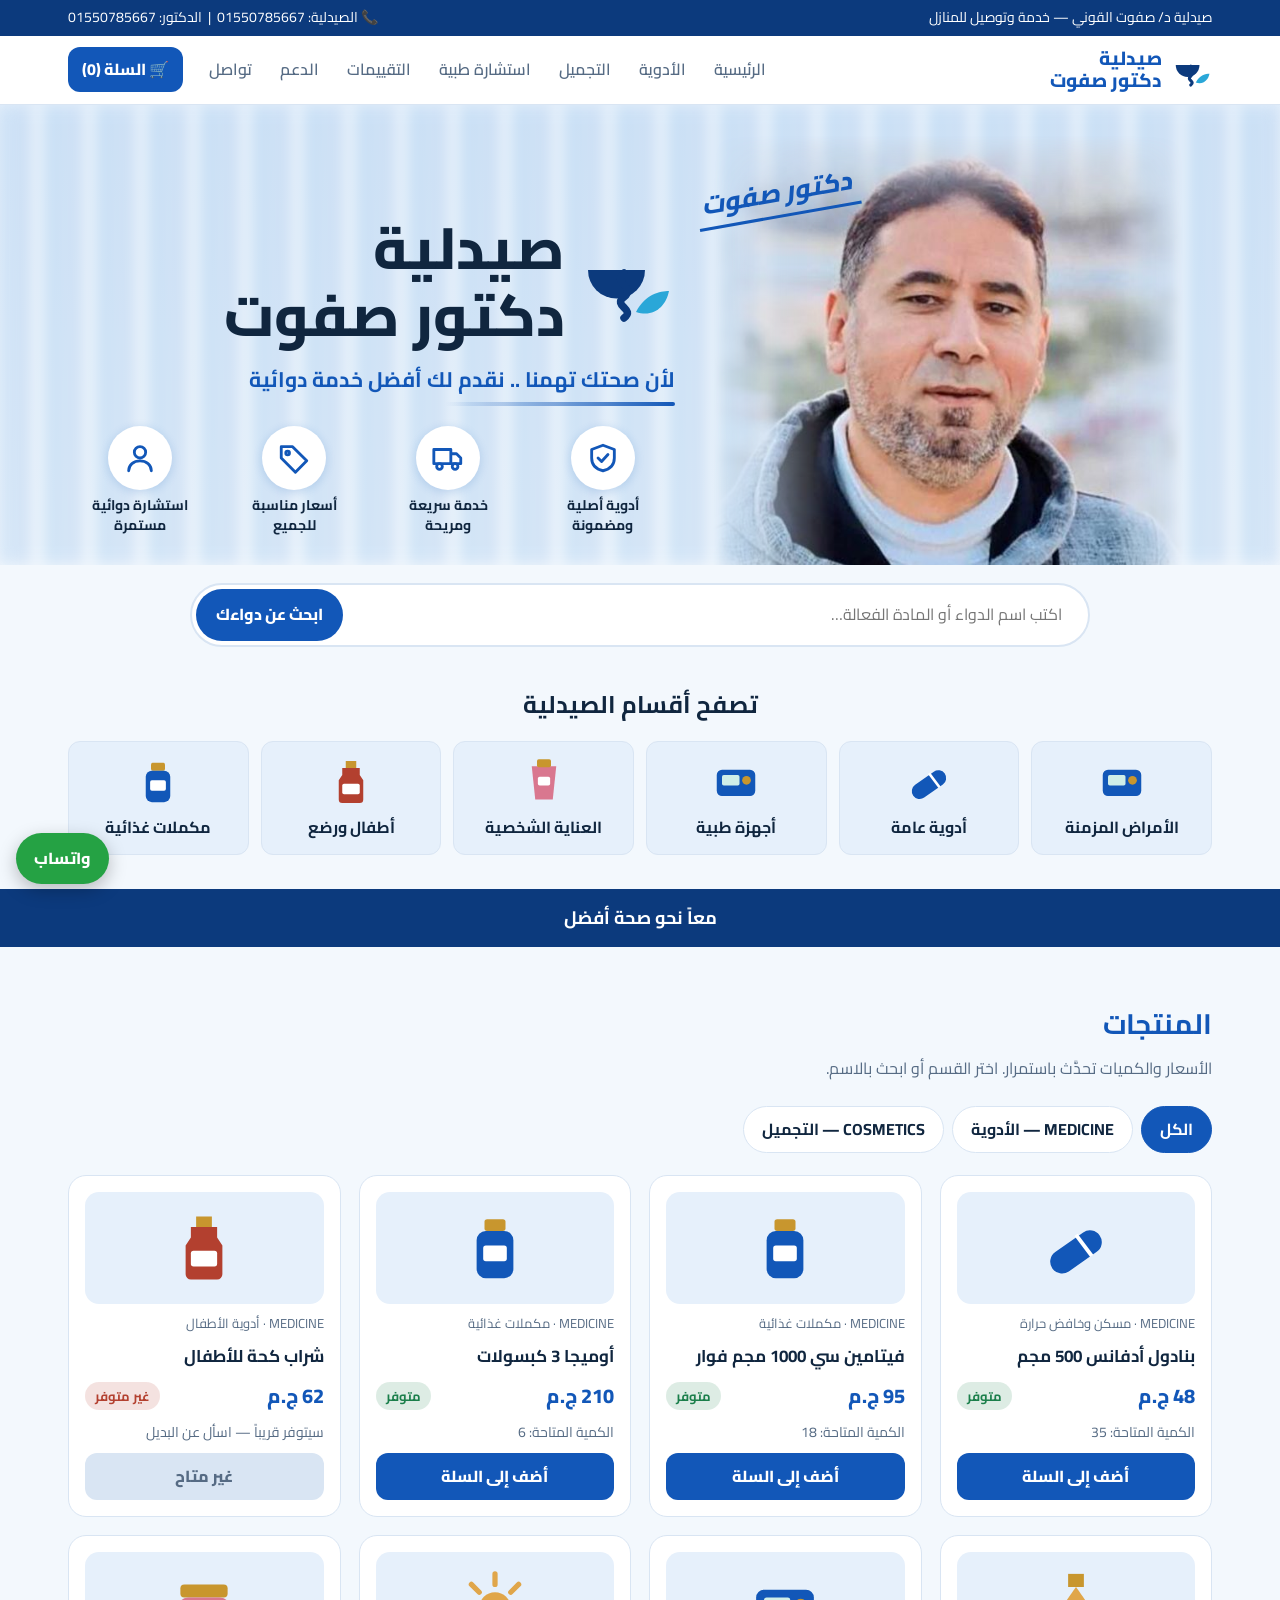
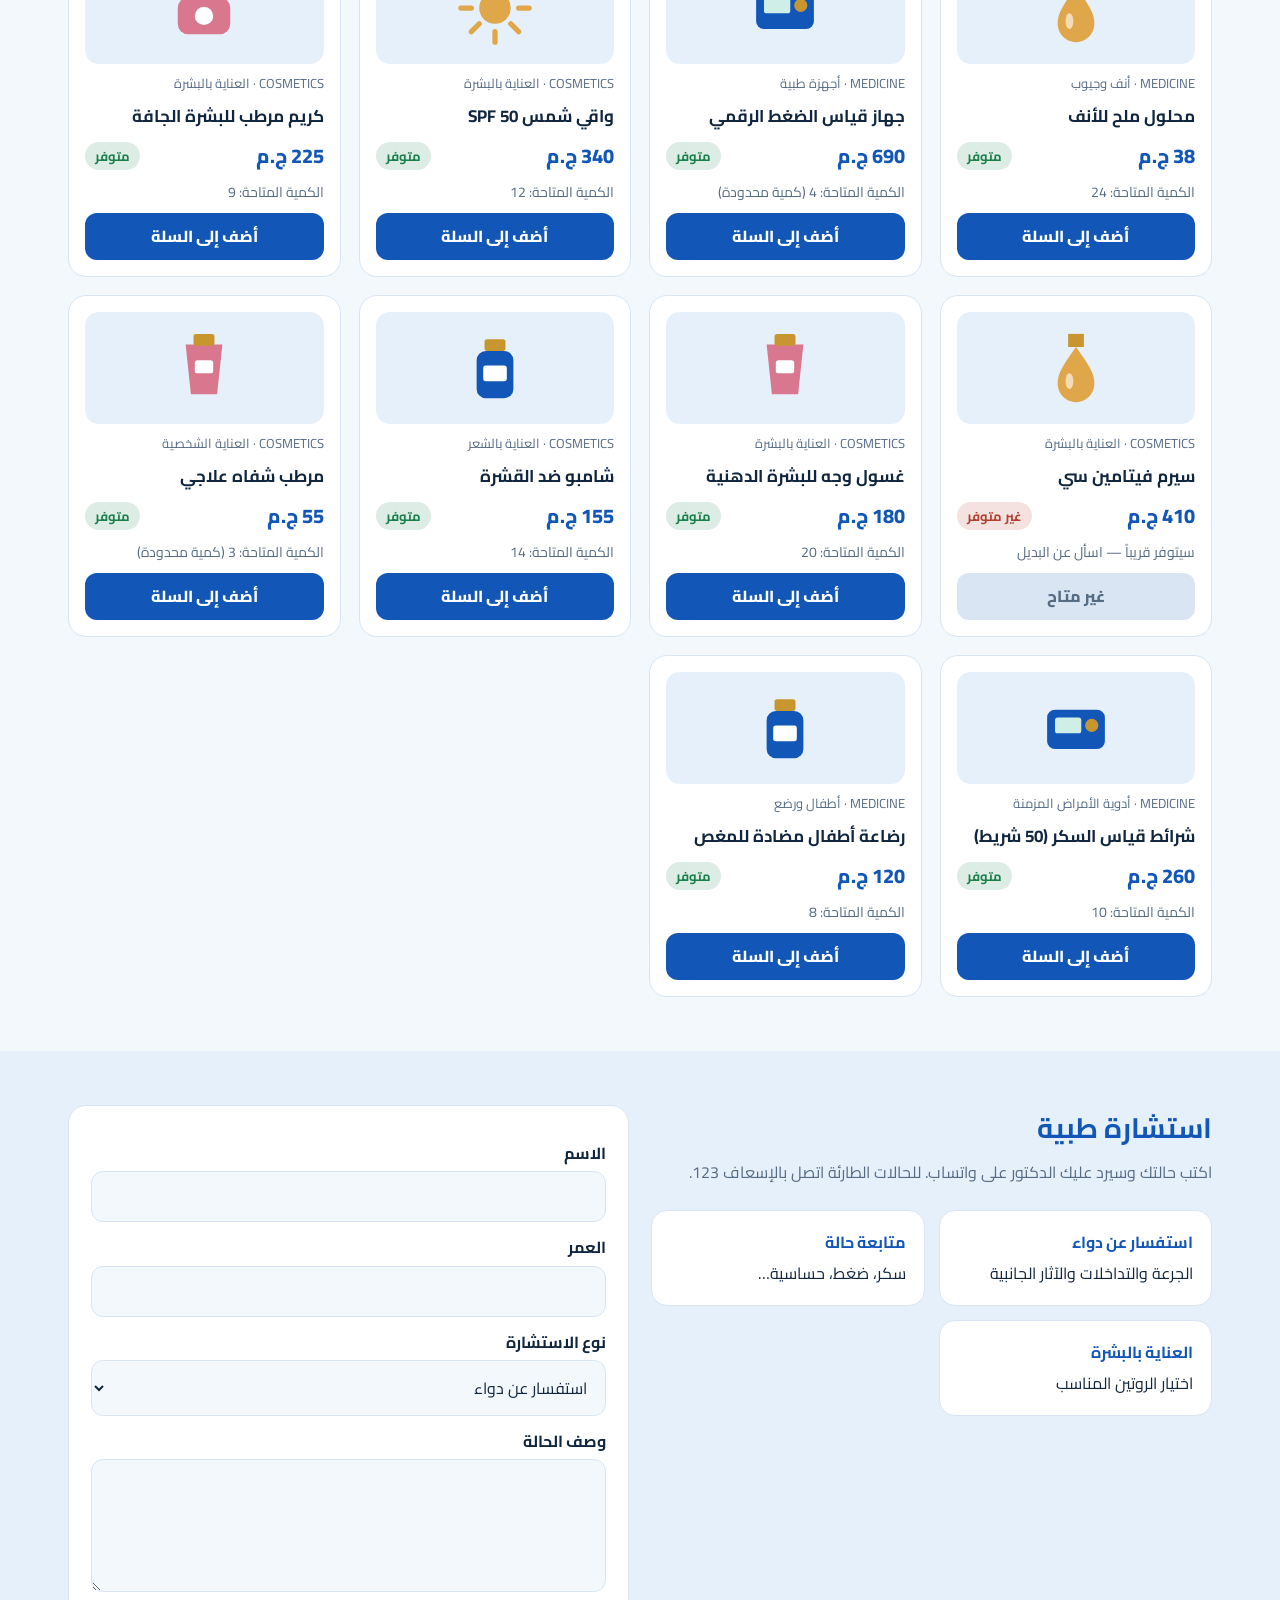
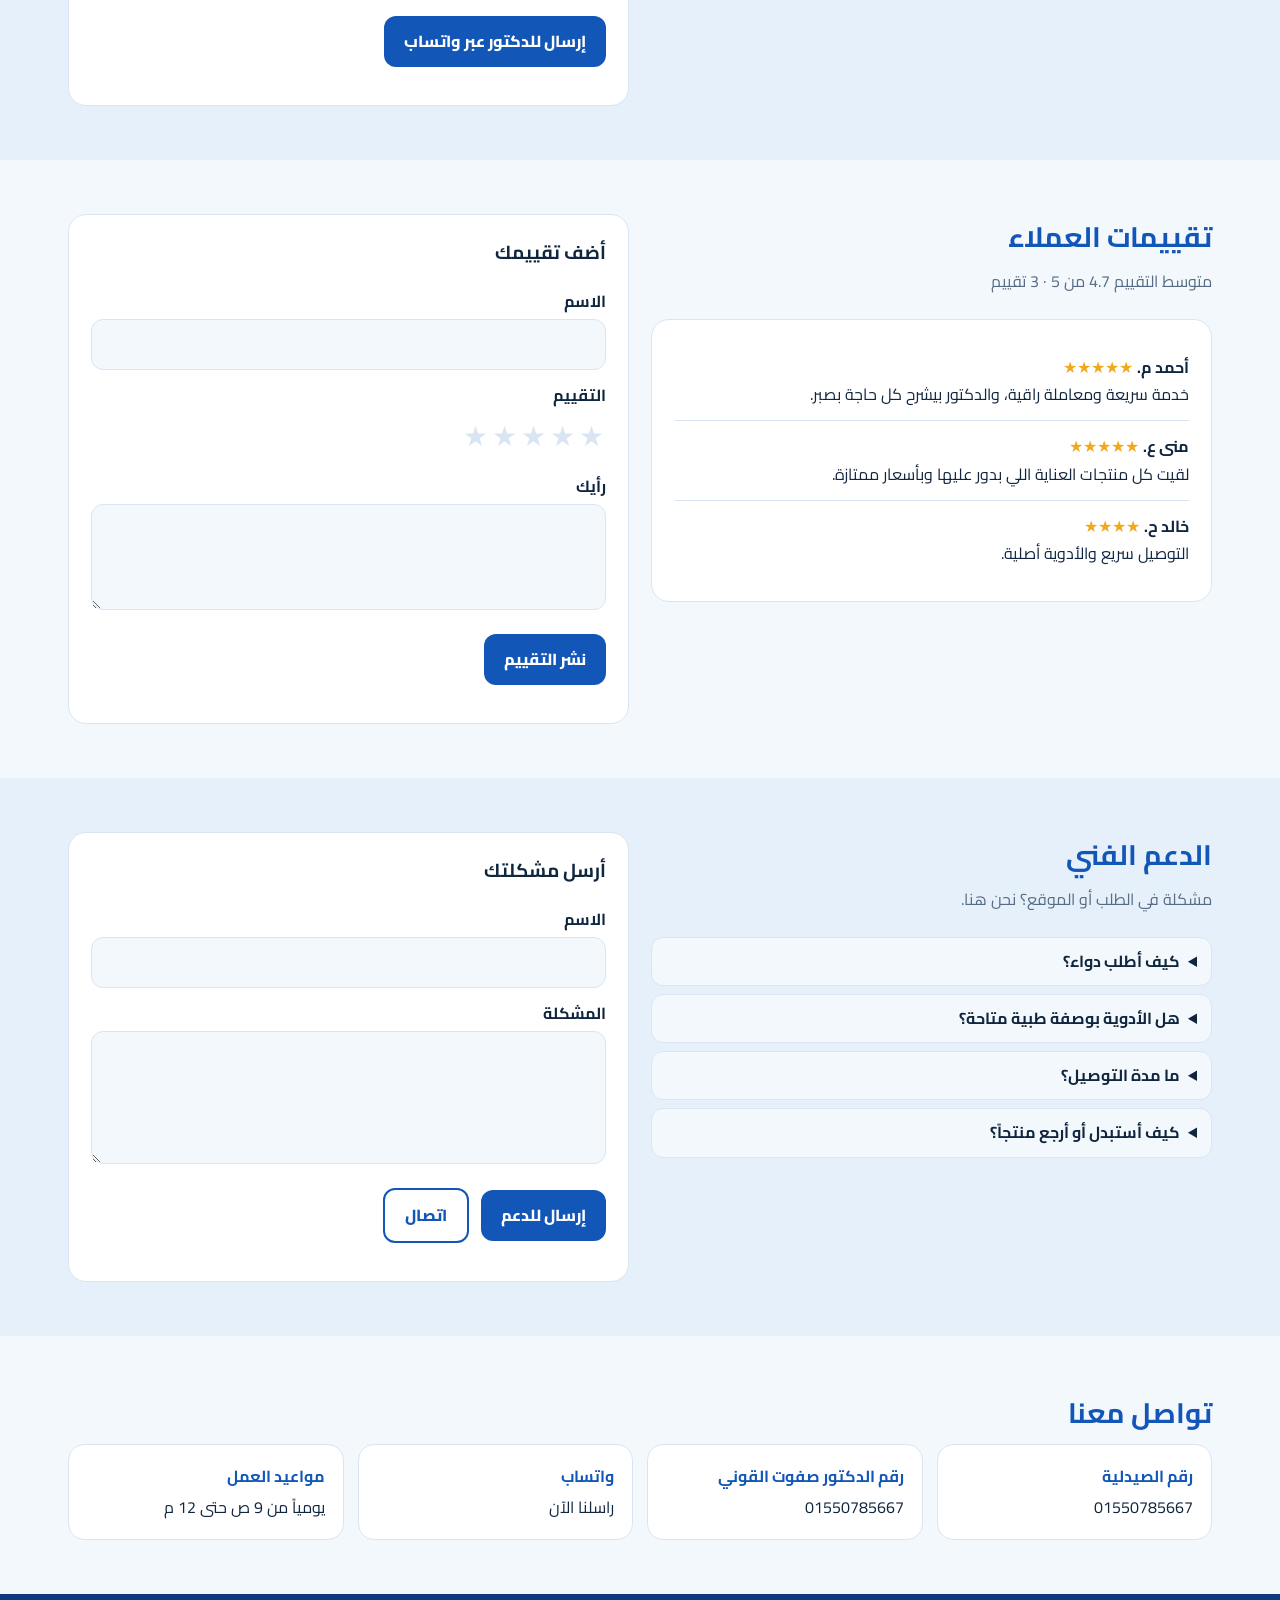
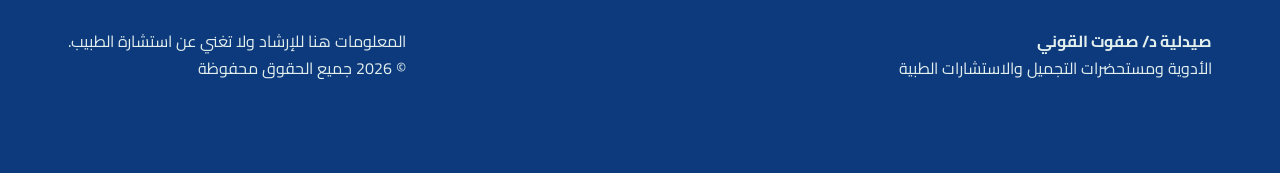
<file: index.html>
<!DOCTYPE html>
<html lang="ar" dir="rtl">
<head>
<meta charset="utf-8">
<meta name="viewport" content="width=device-width, initial-scale=1, viewport-fit=cover">
<title>صيدلية دكتور صفوت — أدوية ومستحضرات تجميل واستشارات طبية</title>
<meta name="description" content="صيدلية دكتور صفوت القوني: أدوية أصلية، مستحضرات تجميل، استشارات طبية وتوصيل سريع. للطلب والاستفسار: 01550785667">
<meta name="theme-color" content="#0c3a7d">
<meta property="og:title" content="صيدلية دكتور صفوت">
<meta property="og:description" content="لأن صحتك تهمنا .. نقدم لك أفضل خدمة دوائية">
<link rel="icon" href="[data-uri]" type="image/svg+xml">
<link rel="preconnect" href="https://fonts.googleapis.com"><link rel="preconnect" href="https://fonts.gstatic.com" crossorigin>
<link href="https://fonts.googleapis.com/css2?family=Cairo:wght@400;600;800&display=swap" rel="stylesheet">
<style>
:root{--bg:#f3f8fd;--card:#fff;--ink:#10263f;--mute:#566b84;--pri:#1257b8;--pri2:#0c3a7d;--gold:#f0a91f;--line:#d9e5f3;--ok:#1b7f4b;--no:#b3402f;--soft:#e6f0fb;box-sizing:border-box;padding-top:env(safe-area-inset-top,0px);padding-bottom:env(safe-area-inset-bottom,0px)}
@media (prefers-color-scheme:dark){:root:not([data-theme="light"]){--bg:#0b1624;--card:#112238;--ink:#e6eefa;--mute:#9bb0cc;--pri:#5aa2ff;--pri2:#0c3a7d;--gold:#f0b94a;--line:#21395a;--ok:#4cc58a;--no:#ef7f6c;--soft:#162c47}}
:root[data-theme="dark"]{--bg:#0b1624;--card:#112238;--ink:#e6eefa;--mute:#9bb0cc;--pri:#5aa2ff;--pri2:#0c3a7d;--gold:#f0b94a;--line:#21395a;--ok:#4cc58a;--no:#ef7f6c;--soft:#162c47}
html{scroll-behavior:smooth;scroll-padding-top:calc(80px + env(safe-area-inset-top,0px))}
*{box-sizing:border-box}
body{margin:0;font-family:Cairo,Tahoma,sans-serif;background:var(--bg);color:var(--ink);line-height:1.7}
a{color:inherit;text-decoration:none}
button,input,select,textarea{font:inherit;color:inherit}
:focus-visible{outline:3px solid var(--gold);outline-offset:2px}
.wrap{max-width:1180px;margin:auto;padding:0 18px}
.top{background:var(--pri2);color:#fff;font-size:14px}
.top .wrap{display:flex;justify-content:space-between;gap:10px;flex-wrap:wrap;padding-top:6px;padding-bottom:6px}
header{position:sticky;top:0;z-index:20;background:var(--card);border-bottom:1px solid var(--line)}
header .wrap{display:flex;align-items:center;gap:14px;height:68px}
.logo{display:flex;align-items:center;gap:10px;font-weight:800;font-size:19px;color:var(--pri)}
.logo i{width:40px;height:40px;border-radius:12px;background:var(--pri);display:grid;place-items:center}
nav{display:flex;gap:4px;margin-inline-start:auto;overflow-x:auto}
nav a{padding:8px 12px;border-radius:10px;font-weight:600;white-space:nowrap;color:var(--mute)}
nav a:hover{background:var(--soft);color:var(--pri)}
.cartbtn{background:var(--pri);color:#fff;border:0;border-radius:12px;padding:9px 14px;font-weight:800;cursor:pointer;white-space:nowrap}
.hero{background:linear-gradient(135deg,var(--pri2),var(--pri));color:#fff;padding:54px 0 64px}
.hero .wrap{display:grid;grid-template-columns:1.3fr 1fr;gap:30px;align-items:center}
.hero h1{font-size:clamp(28px,5vw,46px);line-height:1.3;margin:0 0 12px;font-weight:800}
.hero p{opacity:.9;max-width:520px;margin:0 0 22px}
.btn{display:inline-block;border:0;border-radius:12px;padding:12px 20px;font-weight:800;cursor:pointer;background:var(--pri);color:#fff}
.btn.ghost{background:transparent;color:inherit;border:2px solid currentColor;margin-inline-start:8px}
.btn.pri{background:var(--pri);color:#fff}
.hero .facts{display:grid;grid-template-columns:1fr 1fr;gap:12px}
.fact{background:rgba(255,255,255,.12);border:1px solid rgba(255,255,255,.25);border-radius:16px;padding:16px}
.fact b{display:block;font-size:20px}
section{padding:54px 0}
h2{font-size:28px;margin:0 0 6px;color:var(--pri)}
.sub{color:var(--mute);margin:0 0 24px}
.tools{display:flex;gap:10px;flex-wrap:wrap;margin-bottom:22px}
.tools input{flex:1;min-width:200px;padding:12px 16px;border:1px solid var(--line);border-radius:12px;background:var(--card)}
.tabs{display:flex;gap:8px;flex-wrap:wrap}
.tab{border:1px solid var(--line);background:var(--card);border-radius:999px;padding:9px 18px;font-weight:700;cursor:pointer}
.tab[aria-pressed=true]{background:var(--pri);color:#fff;border-color:var(--pri)}
.grid{display:grid;grid-template-columns:repeat(auto-fill,minmax(235px,1fr));gap:18px}
.card{background:var(--card);border:1px solid var(--line);border-radius:18px;padding:16px;display:flex;flex-direction:column;gap:8px}
.ico{height:112px;border-radius:14px;display:grid;place-items:center;background:var(--soft)}
.ico.c{background:linear-gradient(135deg,#f6e3d4,#f3d3dc)}
@media (prefers-color-scheme:dark){:root:not([data-theme="light"]) .ico.c{background:linear-gradient(135deg,#3b2c33,#2f3a3d)}}
.card h3{margin:0;font-size:17px}
.cat{font-size:13px;color:var(--mute)}
.row{display:flex;justify-content:space-between;align-items:center;gap:8px}
.price{font-weight:800;font-size:20px;color:var(--pri)}
.badge{font-size:13px;font-weight:700;padding:3px 10px;border-radius:999px}
.in{background:color-mix(in srgb,var(--ok) 15%,transparent);color:var(--ok)}
.out{background:color-mix(in srgb,var(--no) 15%,transparent);color:var(--no)}
.qty{font-size:14px;color:var(--mute)}
.add{border:0;border-radius:12px;padding:10px;font-weight:800;cursor:pointer;background:var(--pri);color:#fff}
.add:disabled{background:var(--line);color:var(--mute);cursor:not-allowed}
.rx{font-size:12px;color:var(--gold);font-weight:700}
.two{display:grid;grid-template-columns:1fr 1fr;gap:22px}
.box{background:var(--card);border:1px solid var(--line);border-radius:18px;padding:22px}
label{display:block;font-weight:700;margin:12px 0 4px}
.f{width:100%;padding:11px 14px;border:1px solid var(--line);border-radius:12px;background:var(--bg)}
.stars button{background:none;border:0;font-size:28px;cursor:pointer;color:var(--line);padding:0 2px}
.stars button.on{color:var(--gold)}
.rev{border-bottom:1px solid var(--line);padding:12px 0}
.rev:last-child{border:0}
.gold{color:var(--gold)}
details{border:1px solid var(--line);border-radius:12px;padding:10px 14px;margin-bottom:8px;background:var(--bg)}
summary{cursor:pointer;font-weight:700}
.alt{background:var(--soft)}
.svc{display:grid;grid-template-columns:repeat(auto-fit,minmax(200px,1fr));gap:14px}
.svc div{background:var(--card);border:1px solid var(--line);border-radius:16px;padding:18px}
.svc b{display:block;color:var(--pri);margin-bottom:4px}
footer{background:var(--pri2);color:#e3efed;padding:34px 0 90px}
footer .wrap{display:flex;justify-content:space-between;gap:20px;flex-wrap:wrap}
.drawer{position:fixed;inset:0;background:rgba(0,0,0,.45);display:none;z-index:40}
.drawer.open{display:block}
.panel{position:absolute;top:0;bottom:0;inset-inline-start:0;width:min(400px,100%);background:var(--card);padding:20px;overflow:auto;display:flex;flex-direction:column;gap:10px;padding-top:calc(20px + env(safe-area-inset-top,0px))}
.li{display:flex;justify-content:space-between;align-items:center;gap:8px;border-bottom:1px solid var(--line);padding:8px 0}
.li button{width:28px;height:28px;border-radius:8px;border:1px solid var(--line);background:var(--bg);cursor:pointer}
.float{position:fixed;inset-inline-end:16px;bottom:calc(16px + env(safe-area-inset-bottom,0px));background:#25a244;color:#fff;border-radius:999px;padding:12px 18px;font-weight:800;z-index:15;box-shadow:0 6px 18px rgba(0,0,0,.25)}
.toast{position:fixed;bottom:80px;inset-inline-start:50%;transform:translateX(50%);background:var(--ink);color:var(--bg);padding:10px 18px;border-radius:12px;display:none;z-index:50}
.hero2{position:relative;overflow:hidden;background:linear-gradient(180deg,var(--soft),var(--bg));padding-top:30px}
.hero2:before{content:"";position:absolute;inset:0;background:repeating-linear-gradient(90deg,#8fbdea 0 12px,#e3effb 12px 20px,#4f8fd8 20px 27px,#f4f9fe 27px 42px,#a9d0f0 42px 52px);opacity:.4;filter:blur(8px)}
.hero2 .wrap{position:relative;display:grid;grid-template-columns:1fr 1.15fr;gap:10px;align-items:end}
.hpic{position:relative;display:flex;justify-content:center;align-items:flex-end}
.hpic img{width:min(470px,100%);height:auto;display:block;-webkit-mask-image:linear-gradient(to right,transparent,#000 26%,#000 84%,transparent),linear-gradient(to bottom,transparent,#000 20%);-webkit-mask-composite:source-in;mask-image:linear-gradient(to right,transparent,#000 26%,#000 84%,transparent),linear-gradient(to bottom,transparent,#000 20%);mask-composite:intersect}
.sig{position:absolute;top:36px;inset-inline-end:2%;font-weight:800;font-size:26px;font-style:italic;color:var(--pri);transform:rotate(-10deg);border-bottom:3px solid var(--pri);padding:0 6px}
.htxt{padding-bottom:30px}
.brand{display:flex;align-items:center;gap:14px}
.brand svg{width:96px;height:96px;flex:none}
.hero2 h1{font-size:clamp(34px,6vw,58px);line-height:1.15;margin:0;color:var(--ink);font-weight:800}
.tag{font-size:21px;font-weight:700;color:var(--pri);margin:14px 0 4px}
.line{width:230px;height:4px;border-radius:4px;background:linear-gradient(270deg,var(--pri),transparent)}
.feats{display:grid;grid-template-columns:repeat(4,1fr);gap:10px;margin-top:20px}
.ft{text-align:center;font-weight:700;font-size:14px;line-height:1.4}
.ft i{width:64px;height:64px;border-radius:50%;background:var(--card);display:grid;place-items:center;margin:0 auto 6px;box-shadow:0 2px 10px rgba(18,87,184,.18)}
.sband{padding:18px 0;background:var(--bg)}
.sbox{display:flex;background:var(--card);border:2px solid var(--line);border-radius:999px;padding:4px;max-width:900px;margin:auto}
.sbox input{flex:1;min-width:0;border:0;background:none;padding:12px 22px}
.sbox .btn{border-radius:999px}
.cats{padding:20px 0 34px;background:var(--bg)}
.cats h2{text-align:center;color:var(--ink);font-size:24px;margin-bottom:16px}
.tiles{display:grid;grid-template-columns:repeat(auto-fit,minmax(150px,1fr));gap:12px}
.tile{background:var(--soft);border:1px solid var(--line);border-radius:12px;padding:12px;display:flex;flex-direction:column;align-items:center;gap:4px;font-weight:700;cursor:pointer}
.tile:hover{border-color:var(--pri)}
.strip{background:var(--pri2);color:#fff;text-align:center;padding:14px;font-weight:700;font-size:18px}
@media(max-width:820px){.hero2 .wrap{grid-template-columns:1fr}.hpic{order:2}.brand svg{width:70px;height:70px}}
@media(max-width:520px){.feats{grid-template-columns:repeat(2,1fr)}}
.ico{position:relative}
.disc{position:absolute;top:8px;inset-inline-start:8px;background:var(--no);color:#fff;border-radius:8px;padding:2px 9px;font-size:13px}
.old{color:var(--mute);font-size:14px;font-weight:400}
@media(max-width:820px){.hero .wrap,.two{grid-template-columns:1fr}.logo span small{display:none}}
@media (prefers-reduced-motion:reduce){html{scroll-behavior:auto}}
</style>
</head>
<body><svg width="0" height="0" style="position:absolute" aria-hidden="true"><symbol id="lg" viewBox="0 0 64 64"><path d="M6 24h38a19 19 0 0 1-38 0z" fill="#0c3a7d"/><path d="M30 26c-8 6 8 10 0 16s8 8 0 14" stroke="#0c3a7d" stroke-width="5" fill="none" stroke-linecap="round"/><path d="M38 52c6-12 16-14 22-14-2 10-10 18-22 14z" fill="#2aa7d8"/></symbol></svg>
<div class="top"><div class="wrap"><span>صيدلية د/ صفوت القوني — خدمة وتوصيل للمنازل</span><span>📞 الصيدلية: <a href="tel:01550785667">01550785667</a> &nbsp;|&nbsp; الدكتور: <a href="tel:01550785667">01550785667</a></span></div></div>
<header><div class="wrap">
<a href="#top" class="logo"><svg width="40" height="40" viewBox="0 0 64 64" aria-hidden="true"><use href="#lg"/></svg><span style="line-height:1.15">صيدلية<br>دكتور صفوت</span></a>
<nav><a href="#top">الرئيسية</a><a href="#medicine">الأدوية</a><a href="#cosmetics">التجميل</a><a href="#consult">استشارة طبية</a><a href="#reviews">التقييمات</a><a href="#support">الدعم</a><a href="#contact">تواصل</a></nav>
<button class="cartbtn" id="openCart" aria-label="فتح السلة">🛒 السلة (<span id="cnt">0</span>)</button>
</div></header>

<div class="hero2" id="top"><div class="wrap">
<div class="hpic"><img src="[data-uri]" width="560" height="513" alt="الدكتور صفوت القوني"><span class="sig">دكتور صفوت</span></div>
<div class="htxt"><div class="brand"><svg viewBox="0 0 64 64" aria-hidden="true"><use href="#lg"/></svg><h1>صيدلية<br>دكتور صفوت</h1></div>
<div class="tag">لأن صحتك تهمنا .. نقدم لك أفضل خدمة دوائية</div><div class="line"></div>
<div class="feats"><div class="ft"><i><svg width="34" height="34" viewBox="0 0 24 24" fill="none" stroke="#1257b8" stroke-width="2" stroke-linecap="round" stroke-linejoin="round"><path d="M12 3l8 3v6c0 5-3.5 8-8 9-4.5-1-8-4-8-9V6z"/><path d="M8.5 12l2.5 2.5 4.5-5"/></svg></i>أدوية أصلية<br>ومضمونة</div>
<div class="ft"><i><svg width="34" height="34" viewBox="0 0 24 24" fill="none" stroke="#1257b8" stroke-width="2" stroke-linecap="round" stroke-linejoin="round"><path d="M2 6h12v10H2zM14 9h4l3 3v4h-7"/><circle cx="6" cy="18" r="2"/><circle cx="17" cy="18" r="2"/></svg></i>خدمة سريعة<br>ومريحة</div>
<div class="ft"><i><svg width="34" height="34" viewBox="0 0 24 24" fill="none" stroke="#1257b8" stroke-width="2" stroke-linecap="round" stroke-linejoin="round"><path d="M3 12V4h8l10 10-8 8z"/><circle cx="7.5" cy="8.5" r="1.3"/></svg></i>أسعار مناسبة<br>للجميع</div>
<div class="ft"><i><svg width="34" height="34" viewBox="0 0 24 24" fill="none" stroke="#1257b8" stroke-width="2" stroke-linecap="round" stroke-linejoin="round"><circle cx="12" cy="8" r="4"/><path d="M4 21c0-4 3.5-7 8-7s8 3 8 7"/></svg></i>استشارة دوائية<br>مستمرة</div></div></div>
</div></div>
<div class="sband"><div class="wrap"><div class="sbox"><input id="q" type="search" placeholder="اكتب اسم الدواء أو المادة الفعالة…" aria-label="بحث"><button class="btn" id="sgo" type="button">ابحث عن دواءك</button></div></div></div>
<div class="cats"><div class="wrap"><h2>تصفح أقسام الصيدلية</h2><div class="tiles" id="tiles"></div></div></div>
<div class="strip">معاً نحو صحة أفضل</div>

<section id="shop"><div class="wrap">
<h2>المنتجات</h2><p class="sub">الأسعار والكميات تحدَّث باستمرار. اختر القسم أو ابحث بالاسم.</p>
<div class="tools"><div class="tabs" id="tabs">
<button class="tab" aria-pressed="true" data-c="all">الكل</button><button class="tab" aria-pressed="false" data-c="med">MEDICINE — الأدوية</button><button class="tab" aria-pressed="false" data-c="cos">COSMETICS — التجميل</button></div></div>
<div id="medicine"></div>
<div class="grid" id="grid"></div>
<div id="cosmetics"></div>
</div></section>

<section class="alt" id="consult"><div class="wrap two">
<div><h2>استشارة طبية</h2><p class="sub">اكتب حالتك وسيرد عليك الدكتور على واتساب. للحالات الطارئة اتصل بالإسعاف 123.</p>
<div class="svc"><div><b>استفسار عن دواء</b>الجرعة والتداخلات والآثار الجانبية</div><div><b>متابعة حالة</b>سكر، ضغط، حساسية…</div><div><b>العناية بالبشرة</b>اختيار الروتين المناسب</div></div></div>
<form class="box" id="cform" onsubmit="return false"><label for="cn">الاسم</label><input class="f" id="cn" required>
<label for="ca">العمر</label><input class="f" id="ca" type="number" min="0" max="120">
<label for="ct">نوع الاستشارة</label><select class="f" id="ct"><option>استفسار عن دواء</option><option>متابعة حالة مرضية</option><option>العناية بالبشرة والجمال</option><option>أخرى</option></select>
<label for="cm">وصف الحالة</label><textarea class="f" id="cm" rows="4" required></textarea>
<p><button class="btn pri" id="csend" type="button">إرسال للدكتور عبر واتساب</button></p></form>
</div></section>

<section id="reviews"><div class="wrap two">
<div><h2>تقييمات العملاء</h2><p class="sub" id="avg"></p><div class="box" id="rlist"></div></div>
<form class="box" onsubmit="return false"><h3 style="margin-top:0">أضف تقييمك</h3>
<label for="rn">الاسم</label><input class="f" id="rn">
<label>التقييم</label><div class="stars" id="stars" role="radiogroup" aria-label="التقييم"></div>
<label for="rt">رأيك</label><textarea class="f" id="rt" rows="3"></textarea>
<p><button class="btn pri" id="rsend" type="button">نشر التقييم</button></p></form>
</div></section>

<section class="alt" id="support"><div class="wrap two">
<div><h2>الدعم الفني</h2><p class="sub">مشكلة في الطلب أو الموقع؟ نحن هنا.</p>
<details><summary>كيف أطلب دواء؟</summary><p>أضف المنتجات إلى السلة ثم اضغط «إرسال الطلب» ليصلنا على واتساب ونؤكد معك.</p></details>
<details><summary>هل الأدوية بوصفة طبية متاحة؟</summary><p>نعم، ويلزم إرسال صورة الروشتة عند التأكيد.</p></details>
<details><summary>ما مدة التوصيل؟</summary><p>غالباً خلال ساعات داخل نطاق التوصيل، ويُؤكَّد وقتياً عند الطلب.</p></details>
<details><summary>كيف أستبدل أو أرجع منتجاً؟</summary><p>تواصل معنا خلال 24 ساعة وسنساعدك وفق سياسة الصيدلية.</p></details></div>
<form class="box" onsubmit="return false"><h3 style="margin-top:0">أرسل مشكلتك</h3>
<label for="sn">الاسم</label><input class="f" id="sn"><label for="sm">المشكلة</label><textarea class="f" id="sm" rows="4"></textarea>
<p><button class="btn pri" id="ssend" type="button">إرسال للدعم</button> <a class="btn ghost" style="color:var(--pri)" href="tel:01550785667">اتصال</a></p></form>
</div></section>

<section id="contact"><div class="wrap"><h2>تواصل معنا</h2>
<div class="svc"><div><b>رقم الصيدلية</b><a href="tel:01550785667">01550785667</a></div><div><b>رقم الدكتور صفوت القوني</b><a href="tel:01550785667">01550785667</a></div><div><b>واتساب</b><a href="https://wa.me/201550785667" target="_blank" rel="noopener">راسلنا الآن</a></div><div><b>مواعيد العمل</b>يومياً من 9 ص حتى 12 م</div></div></div></section>

<footer><div class="wrap"><div><b>صيدلية د/ صفوت القوني</b><br>الأدوية ومستحضرات التجميل والاستشارات الطبية</div><div>المعلومات هنا للإرشاد ولا تغني عن استشارة الطبيب.<br>© <span id="yr"></span> جميع الحقوق محفوظة</div></div></footer>
<a class="float" href="https://wa.me/201550785667" target="_blank" rel="noopener">واتساب</a>
<div class="toast" id="toast"></div>

<div class="drawer" id="drawer"><div class="panel"><div class="row"><h3 style="margin:0">سلة الطلبات</h3><button class="tab" id="closeCart">إغلاق</button></div>
<div id="items"></div><div class="row"><b>الإجمالي</b><b class="price" id="tot">0 ج.م</b></div>
<label for="an">الاسم</label><input class="f" id="an"><label for="ad">العنوان / رقم الهاتف</label><input class="f" id="ad">
<button class="btn pri" id="order">إرسال الطلب عبر واتساب</button></div></div>

<script>
/* ===== بيانات المنتجات: عدّل هنا ===== */
window.PRODUCTS = [
 {
  "id": 1,
  "n": "بنادول أدفانس 500 مجم",
  "c": "med",
  "k": "مسكن وخافض حرارة",
  "p": 48,
  "q": 35,
  "i": "pill",
  "d": 0
 },
 {
  "id": 2,
  "n": "فيتامين سي 1000 مجم فوار",
  "c": "med",
  "k": "مكملات غذائية",
  "p": 95,
  "q": 18,
  "i": "bottle",
  "d": 0
 },
 {
  "id": 3,
  "n": "أوميجا 3 كبسولات",
  "c": "med",
  "k": "مكملات غذائية",
  "p": 210,
  "q": 6,
  "i": "bottle",
  "d": 0
 },
 {
  "id": 4,
  "n": "شراب كحة للأطفال",
  "c": "med",
  "k": "أدوية الأطفال",
  "p": 62,
  "q": 0,
  "i": "syrup",
  "d": 0
 },
 {
  "id": 5,
  "n": "محلول ملح للأنف",
  "c": "med",
  "k": "أنف وجيوب",
  "p": 38,
  "q": 24,
  "i": "drop",
  "d": 0
 },
 {
  "id": 6,
  "n": "جهاز قياس الضغط الرقمي",
  "c": "med",
  "k": "أجهزة طبية",
  "p": 690,
  "q": 4,
  "i": "bp",
  "d": 0
 },
 {
  "id": 7,
  "n": "واقي شمس SPF 50",
  "c": "cos",
  "k": "العناية بالبشرة",
  "p": 340,
  "q": 12,
  "i": "sun",
  "d": 0
 },
 {
  "id": 8,
  "n": "كريم مرطب للبشرة الجافة",
  "c": "cos",
  "k": "العناية بالبشرة",
  "p": 225,
  "q": 9,
  "i": "jar",
  "d": 0
 },
 {
  "id": 9,
  "n": "سيرم فيتامين سي",
  "c": "cos",
  "k": "العناية بالبشرة",
  "p": 410,
  "q": 0,
  "i": "drop",
  "d": 0
 },
 {
  "id": 10,
  "n": "غسول وجه للبشرة الدهنية",
  "c": "cos",
  "k": "العناية بالبشرة",
  "p": 180,
  "q": 20,
  "i": "tube",
  "d": 0
 },
 {
  "id": 11,
  "n": "شامبو ضد القشرة",
  "c": "cos",
  "k": "العناية بالشعر",
  "p": 155,
  "q": 14,
  "i": "bottle",
  "d": 0
 },
 {
  "id": 12,
  "n": "مرطب شفاه علاجي",
  "c": "cos",
  "k": "العناية الشخصية",
  "p": 55,
  "q": 3,
  "i": "tube",
  "d": 0
 },
 {
  "id": 13,
  "n": "شرائط قياس السكر (50 شريط)",
  "c": "med",
  "k": "أدوية الأمراض المزمنة",
  "p": 260,
  "q": 10,
  "i": "bp",
  "d": 0
 },
 {
  "id": 14,
  "n": "رضاعة أطفال مضادة للمغص",
  "c": "med",
  "k": "أطفال ورضع",
  "p": 120,
  "q": 8,
  "i": "bottle",
  "d": 0
 }
];
</script>
<script>
var PH="201550785667";
var ICONS={pill:'<rect x="10" y="26" width="44" height="18" rx="9" transform="rotate(-35 32 35)" fill="#1257b8"/><path d="M32 22l12 16" stroke="#fff" stroke-width="3"/>',
bottle:'<rect x="24" y="10" width="16" height="9" rx="2" fill="#c8962e"/><rect x="18" y="19" width="28" height="36" rx="7" fill="#1257b8"/><rect x="23" y="30" width="18" height="12" rx="2" fill="#fff"/>',
syrup:'<rect x="26" y="8" width="12" height="8" fill="#c8962e"/><path d="M22 16h20v8l4 6v22a4 4 0 0 1-4 4H22a4 4 0 0 1-4-4V30l4-6z" fill="#b3402f"/><rect x="22" y="34" width="20" height="12" rx="2" fill="#fff"/>',
tube:'<path d="M18 14h28l-4 38H22z" fill="#d9778f"/><rect x="24" y="6" width="16" height="9" rx="2" fill="#c8962e"/><rect x="25" y="26" width="14" height="10" rx="2" fill="#fff"/>',
jar:'<rect x="14" y="14" width="36" height="10" rx="3" fill="#c8962e"/><rect x="12" y="24" width="40" height="28" rx="8" fill="#d9778f"/><circle cx="32" cy="38" r="7" fill="#fff"/>',
drop:'<rect x="26" y="6" width="12" height="10" fill="#c8962e"/><path d="M32 16c10 14 14 20 14 28a14 14 0 0 1-28 0c0-8 4-14 14-28z" fill="#e0a64a"/><ellipse cx="27" cy="42" rx="3" ry="6" fill="#fff" opacity=".6"/>',
sun:'<circle cx="32" cy="32" r="12" fill="#e0a64a"/><g stroke="#e0a64a" stroke-width="4" stroke-linecap="round"><path d="M32 6v8M32 50v8M6 32h8M50 32h8M14 14l6 6M44 44l6 6M14 50l6-6M44 20l6-6"/></g>',
bp:'<rect x="10" y="18" width="44" height="30" rx="6" fill="#1257b8"/><rect x="16" y="24" width="20" height="12" rx="2" fill="#cfeee8"/><circle cx="44" cy="30" r="5" fill="#c8962e"/>'};
var P=window.PRODUCTS||[];
function fp(x){return Math.round(x.p*(100-(x.d||0))/100)}
var cart={},cat="all",$=function(i){return document.getElementById(i)};
function toast(t){var e=$("toast");e.textContent=t;e.style.display="block";setTimeout(function(){e.style.display="none"},2200)}
function render(){var s=$("q").value.trim(),h="";
P.forEach(function(x){if(cat!="all"&&x.c!=cat)return;if(s&&x.n.indexOf(s)<0&&x.k.indexOf(s)<0)return;
var a=x.q>0;h+='<article class="card"><div class="ico '+x.c+'">'+(x.d>0?'<b class="disc">خصم '+x.d+'%</b>':'')+'<svg width="84" height="84" viewBox="0 0 64 64" aria-hidden="true">'+ICONS[x.i]+'</svg></div><span class="cat">'+(x.c=="med"?"MEDICINE":"COSMETICS")+" · "+x.k+'</span><h3>'+x.n+'</h3><div class="row"><span class="price">'+fp(x)+' ج.م'+(x.d>0?' <s class="old">'+x.p+'</s>':'')+'</span><span class="badge '+(a?"in":"out")+'">'+(a?"متوفر":"غير متوفر")+'</span></div><span class="qty">'+(a?"الكمية المتاحة: "+x.q+(x.q<=5?" (كمية محدودة)":""):"سيتوفر قريباً — اسأل عن البديل")+'</span><button class="add" '+(a?"":"disabled")+' onclick="add('+x.id+')">'+(a?"أضف إلى السلة":"غير متاح")+'</button></article>'});
$("grid").innerHTML=h||'<p>لا توجد نتائج. جرّب كلمة أخرى أو اسأل الدكتور عن البديل.</p>'}
function find(id){return P.filter(function(x){return x.id==id})[0]}
function add(id){var x=find(id);if((cart[id]||0)>=x.q){toast("وصلت للحد الأقصى المتاح");return}cart[id]=(cart[id]||0)+1;upd();toast("تمت الإضافة إلى السلة")}
function chg(id,d){var x=find(id),n=(cart[id]||0)+d;if(n<=0)delete cart[id];else if(n<=x.q)cart[id]=n;upd()}
function upd(){var c=0,t=0,h="";for(var id in cart){var x=find(id);c+=cart[id];t+=cart[id]*fp(x);h+='<div class="li"><span>'+x.n+'</span><span><button onclick="chg('+id+',-1)" aria-label="إنقاص">−</button> '+cart[id]+' <button onclick="chg('+id+',1)" aria-label="زيادة">+</button></span></div>'}
$("cnt").textContent=c;$("tot").textContent=t+" ج.م";$("items").innerHTML=h||"<p>السلة فارغة.</p>"}
function wa(t){window.open("https://wa.me/"+PH+"?text="+encodeURIComponent(t),"_blank")}
$("tabs").onclick=function(e){var b=e.target.closest(".tab");if(!b)return;cat=b.dataset.c;[].forEach.call(this.children,function(x){x.setAttribute("aria-pressed",x==b)});render()};
$("q").oninput=render;
$("openCart").onclick=function(){$("drawer").classList.add("open")};
$("closeCart").onclick=function(){$("drawer").classList.remove("open")};
$("drawer").onclick=function(e){if(e.target==this)this.classList.remove("open")};
$("order").onclick=function(){if(!Object.keys(cart).length){toast("السلة فارغة");return}var t="طلب جديد من الموقع:\n",s=0;for(var id in cart){var x=find(id);t+="- "+x.n+" × "+cart[id]+"\n";s+=cart[id]*fp(x)}t+="الإجمالي: "+s+" ج.م\nالاسم: "+$("an").value+"\nالعنوان/الهاتف: "+$("ad").value;wa(t)};
$("csend").onclick=function(){if(!$("cn").value||!$("cm").value){toast("أكمل الاسم ووصف الحالة");return}wa("استشارة طبية\nالاسم: "+$("cn").value+"\nالعمر: "+$("ca").value+"\nالنوع: "+$("ct").value+"\nالحالة: "+$("cm").value)};
$("ssend").onclick=function(){if(!$("sm").value){toast("اكتب المشكلة أولاً");return}wa("دعم فني\nالاسم: "+$("sn").value+"\nالمشكلة: "+$("sm").value)};
/* reviews */
var R=[{n:"أحمد م.",s:5,t:"خدمة سريعة ومعاملة راقية، والدكتور بيشرح كل حاجة بصبر."},{n:"منى ع.",s:5,t:"لقيت كل منتجات العناية اللي بدور عليها وبأسعار ممتازة."},{n:"خالد ح.",s:4,t:"التوصيل سريع والأدوية أصلية."}],rate=0;
try{var sv=JSON.parse(localStorage.getItem("rv")||"null");if(sv)R=sv}catch(e){}
var sh="";for(var i=1;i<=5;i++)sh+='<button type="button" role="radio" aria-label="'+i+' نجوم" data-v="'+i+'">★</button>';$("stars").innerHTML=sh;
$("stars").onclick=function(e){var b=e.target.closest("button");if(!b)return;rate=+b.dataset.v;[].forEach.call(this.children,function(x){x.className=+x.dataset.v<=rate?"on":""})};
function rr(){var t=0,h="";R.forEach(function(r){t+=r.s;h+='<div class="rev"><b>'+esc(r.n)+'</b> <span class="gold">'+"★".repeat(r.s)+"</span><div>"+esc(r.t)+"</div></div>"});$("rlist").innerHTML=h;$("avg").textContent="متوسط التقييم "+(t/R.length).toFixed(1)+" من 5 · "+R.length+" تقييم"}
function esc(s){var d=document.createElement("div");d.textContent=s;return d.innerHTML}
$("rsend").onclick=function(){if(!rate||!$("rt").value.trim()){toast("اختر عدد النجوم واكتب رأيك");return}R.unshift({n:$("rn").value.trim()||"عميل",s:rate,t:$("rt").value.trim()});try{localStorage.setItem("rv",JSON.stringify(R))}catch(e){}$("rt").value="";rr();toast("شكراً لتقييمك")};
$("yr").textContent=new Date().getFullYear();
var TL=[["الأمراض المزمنة","med","المزمنة","bp"],["أدوية عامة","med","","pill"],["أجهزة طبية","med","أجهزة","bp"],["العناية الشخصية","cos","العناية","tube"],["أطفال ورضع","med","أطفال","syrup"],["مكملات غذائية","med","مكملات","bottle"]];
$("tiles").innerHTML=TL.map(function(t,i){return '<button class="tile" data-i="'+i+'"><svg width="56" height="56" viewBox="0 0 64 64" aria-hidden="true">'+ICONS[t[3]]+'</svg>'+t[0]+'</button>'}).join("");
function go(c,q){cat=c;$("q").value=q;[].forEach.call($("tabs").children,function(x){x.setAttribute("aria-pressed",x.dataset.c==c)});render();$("shop").scrollIntoView({behavior:"smooth"})}
$("tiles").onclick=function(e){var b=e.target.closest(".tile");if(!b)return;var t=TL[+b.dataset.i];go(t[1],t[2])};
$("sgo").onclick=function(){cat="all";[].forEach.call($("tabs").children,function(x){x.setAttribute("aria-pressed",x.dataset.c=="all")});render();$("shop").scrollIntoView({behavior:"smooth"})};
$("q").onkeydown=function(e){if(e.key=="Enter")$("sgo").onclick()};
render();upd();rr();
</script>
</body>
</html>
</file>
